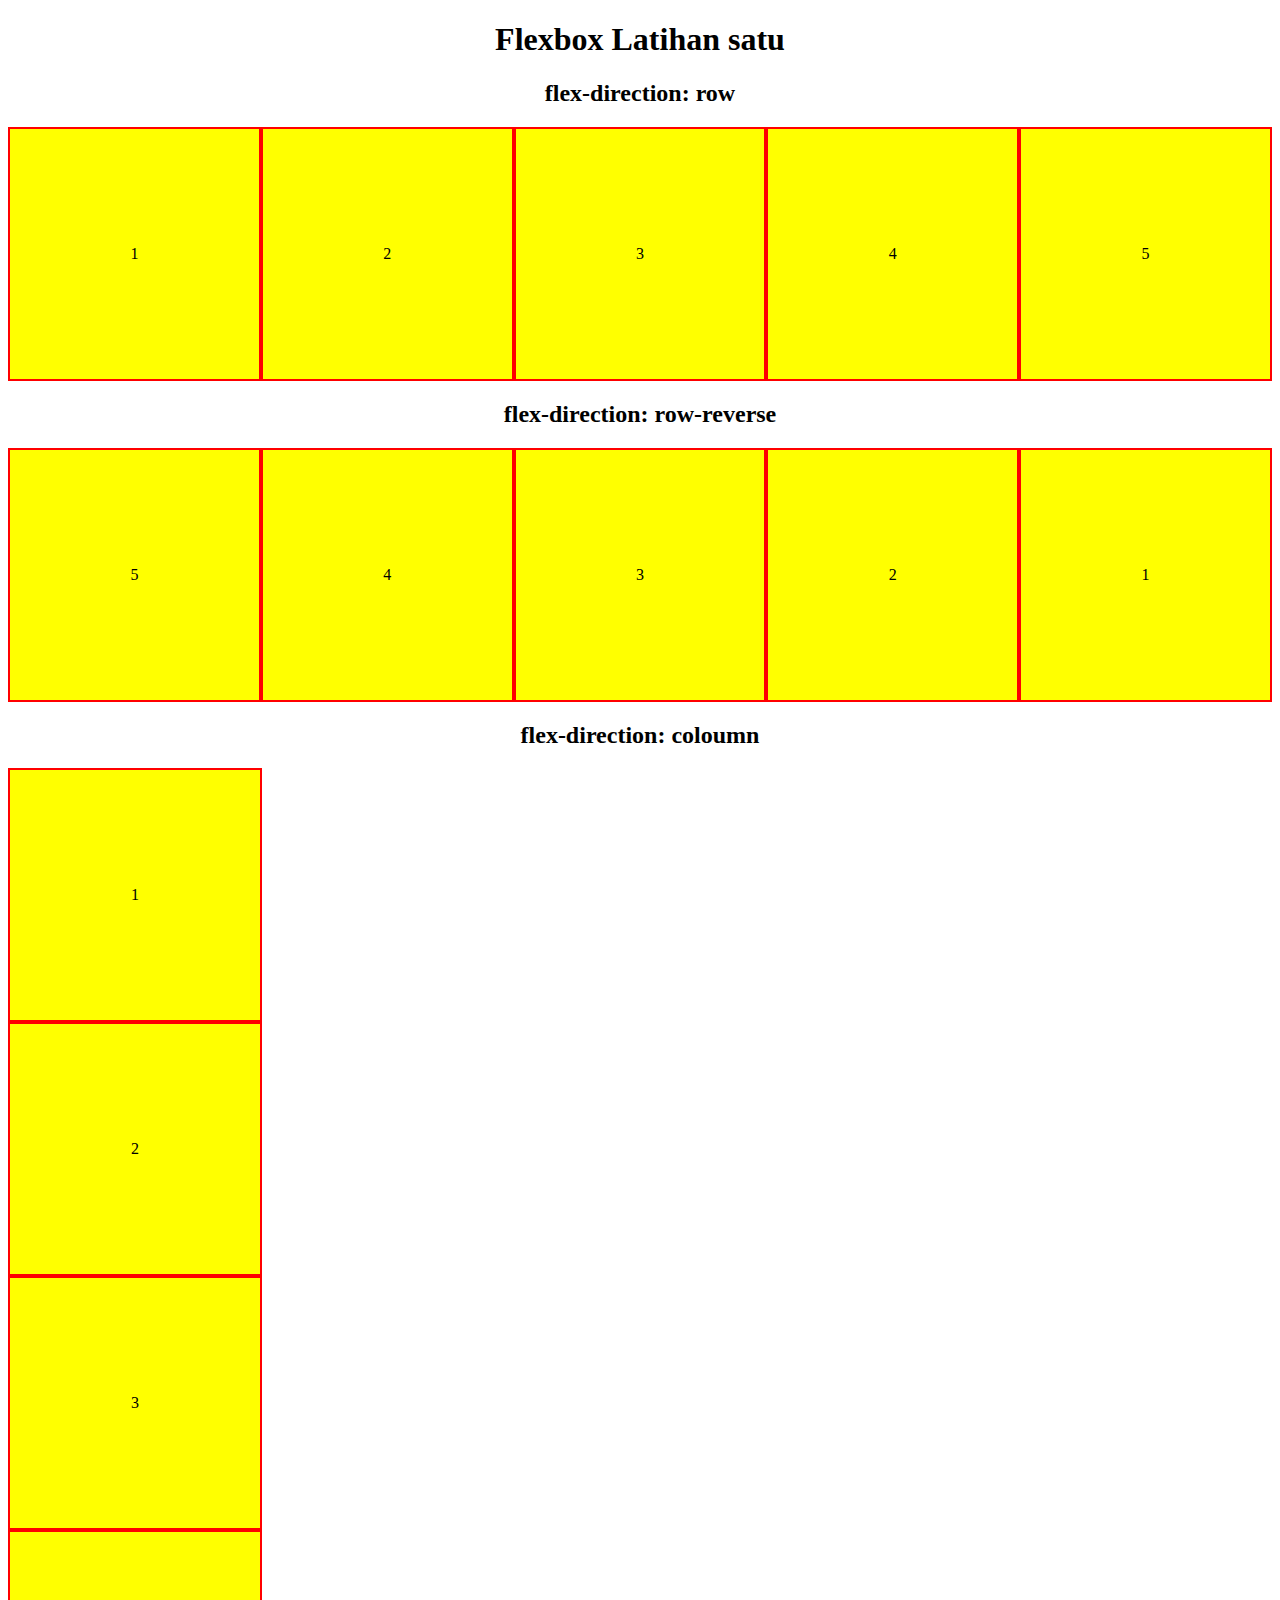
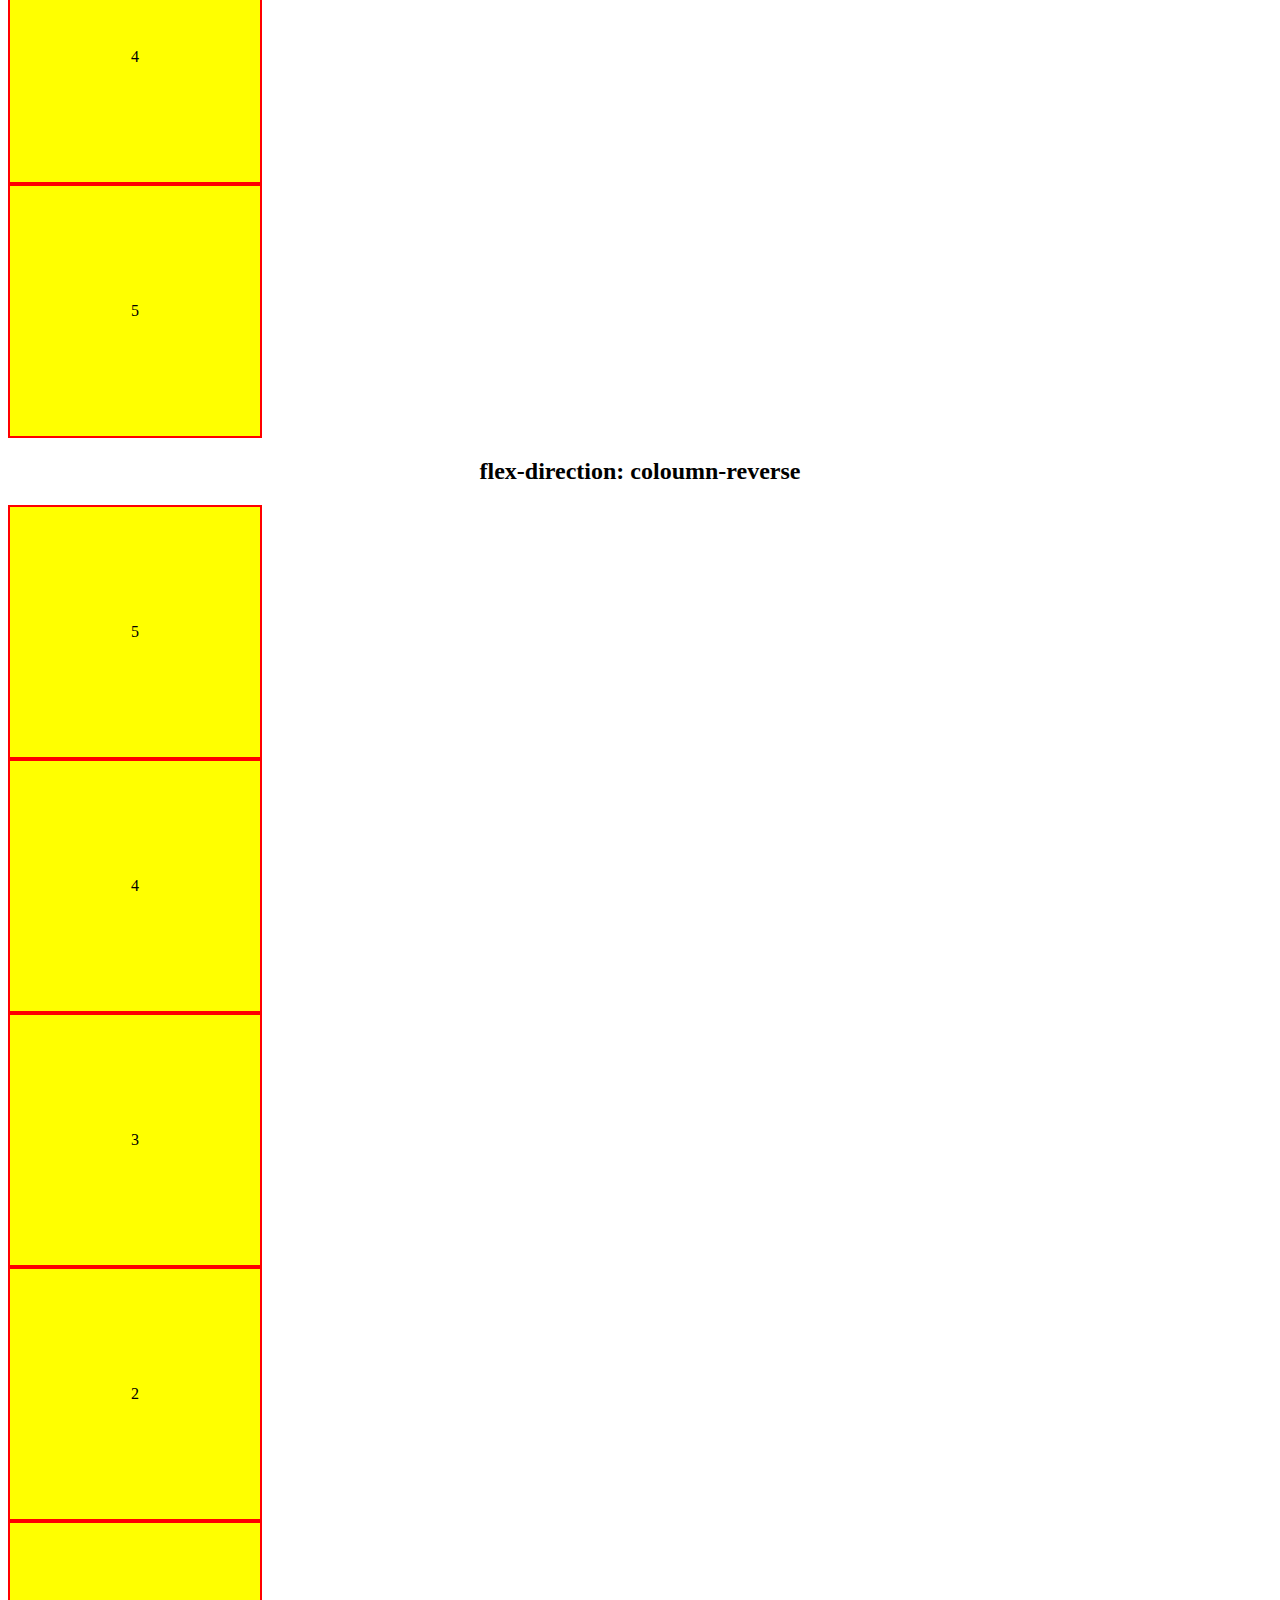
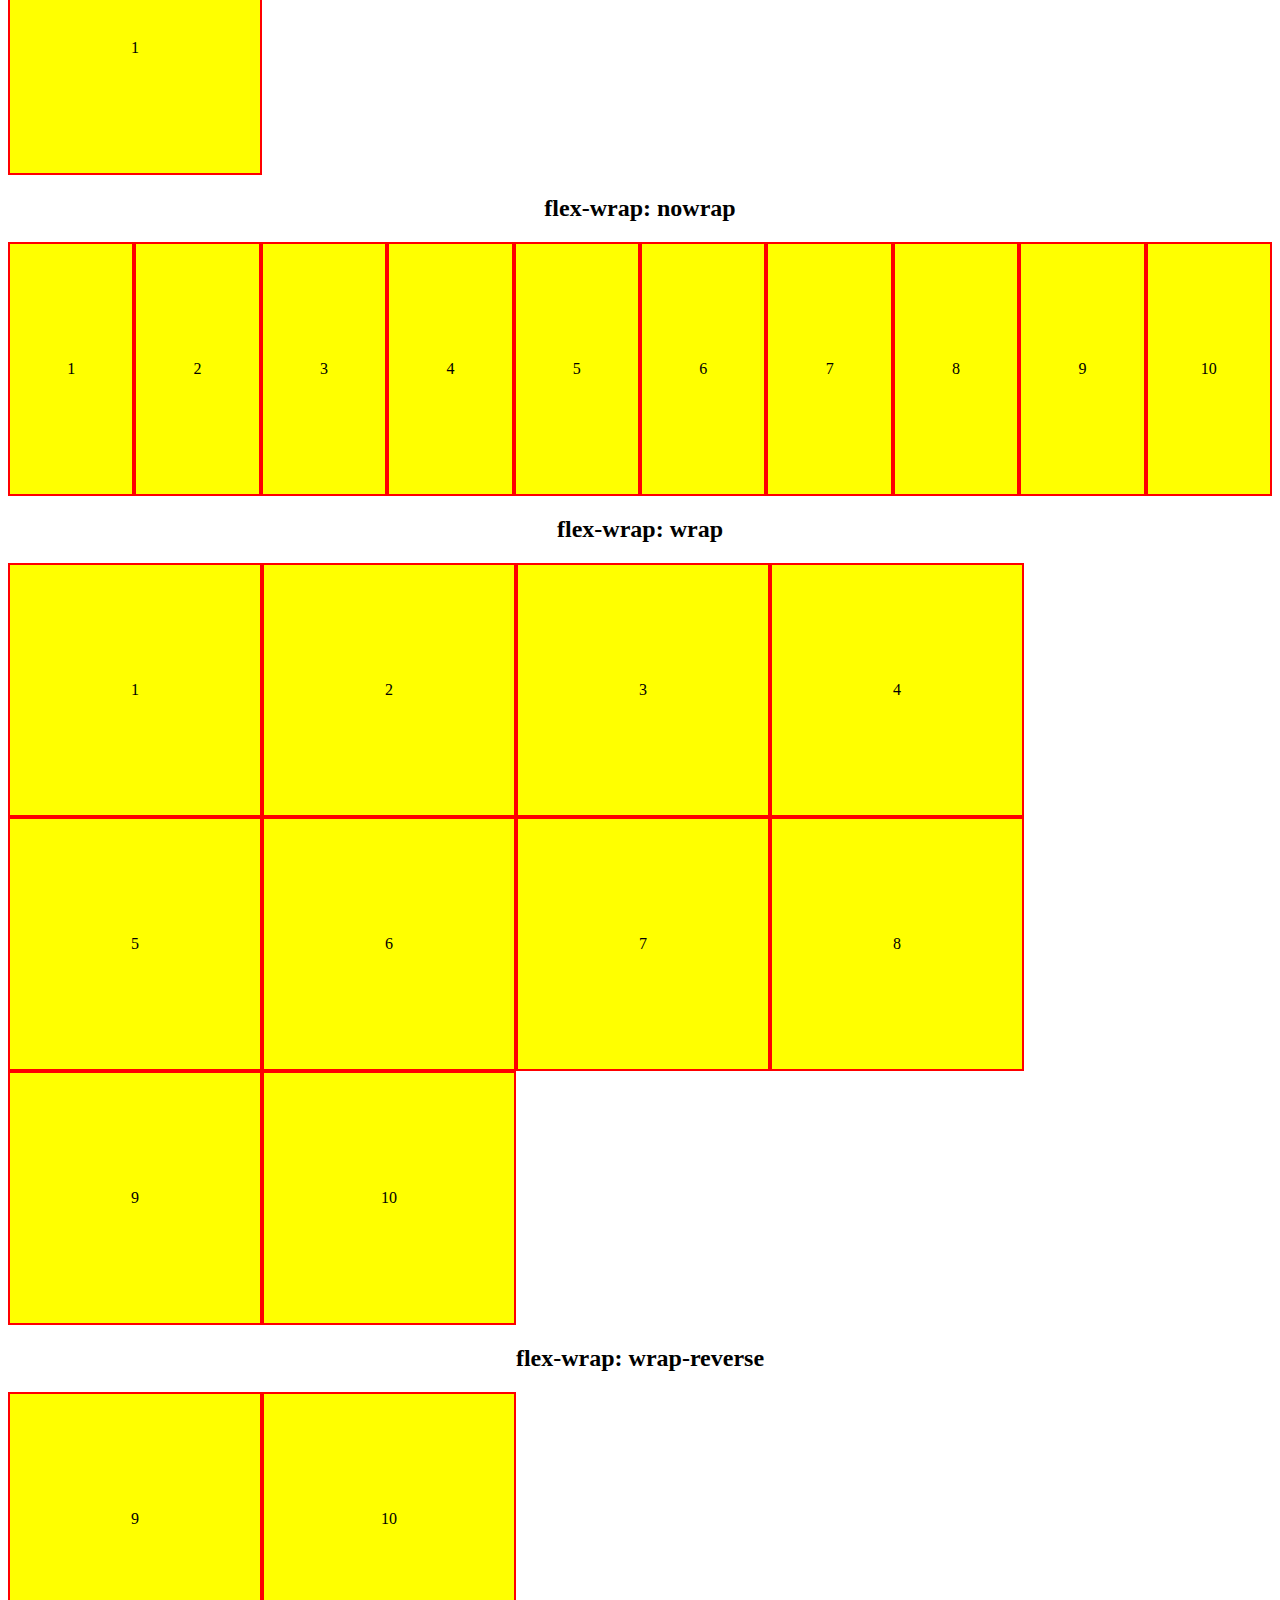
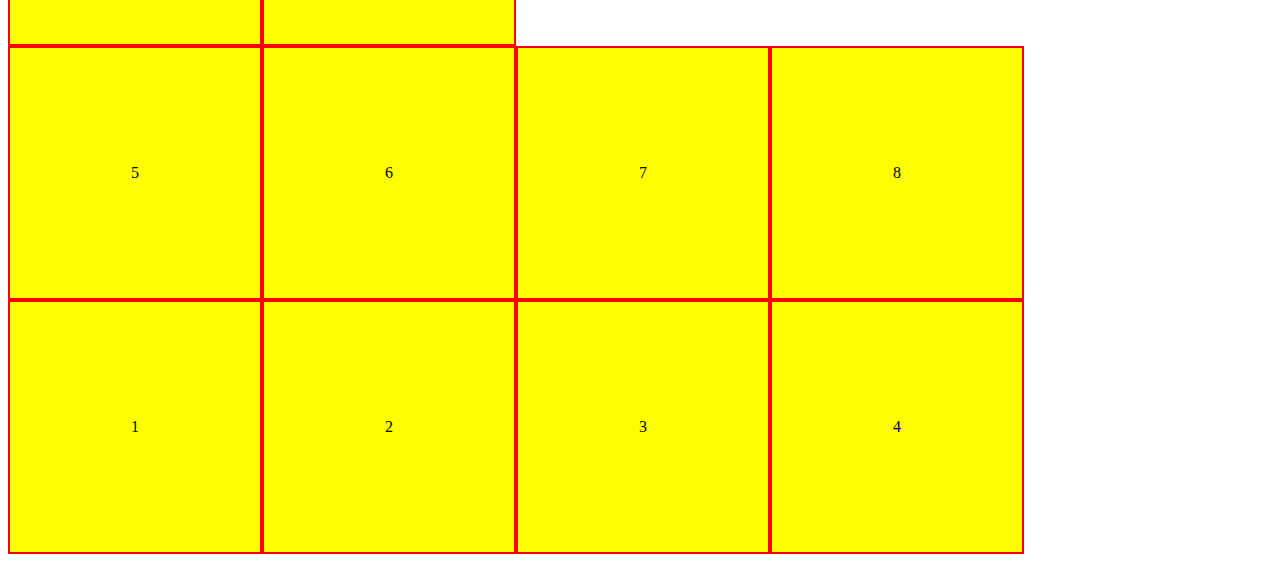
<file: index.html>
<!DOCTYPE html>
<html lang="en">
<head>
    <meta charset="UTF-8">
    <meta http-equiv="X-UA-Compatible" content="IE=edge">
    <meta name="viewport" content="width=device-width, initial-scale=1.0">
    <title>Latihan Flexbox</title>
    <link rel="stylesheet" href="style.css">
</head>
<body>
    <h1 class="text-center">Flexbox Latihan satu</h1>

    <h2 class="text-center">flex-direction: row</h1>
    <div class="container container-item-row">
        <div class="item text-center">1</div>
        <div class="item text-center">2</div>
        <div class="item text-center">3</div>
        <div class="item text-center">4</div>
        <div class="item text-center">5</div>
    </div>
    
    <h2 class="text-center">flex-direction: row-reverse</h1>
    <div class="container container-item-row-reverse">
        <div class="item text-center">1</div>
        <div class="item text-center">2</div>
        <div class="item text-center">3</div>
        <div class="item text-center">4</div>
        <div class="item text-center">5</div>    
    </div>

    <h2 class="text-center">flex-direction: coloumn</h1>
    <div class="container container-item-coloumn">
        <div class="item text-center">1</div>
        <div class="item text-center">2</div>
        <div class="item text-center">3</div>
        <div class="item text-center">4</div>
        <div class="item text-center">5</div>    
    </div>

    <h2 class="text-center">flex-direction: coloumn-reverse</h1>
    <div class="container container-item-coloumn-reverse">
        <div class="item text-center">1</div>
        <div class="item text-center">2</div>
        <div class="item text-center">3</div>
        <div class="item text-center">4</div>
        <div class="item text-center">5</div>    
    </div>

    <h2 class="text-center">flex-wrap: nowrap</h1>
    <div class="container">
        <div class="item text-center">1</div>
        <div class="item text-center">2</div>
        <div class="item text-center">3</div>
        <div class="item text-center">4</div>
        <div class="item text-center">5</div>
        <div class="item text-center">6</div>
        <div class="item text-center">7</div>
        <div class="item text-center">8</div>
        <div class="item text-center">9</div>
        <div class="item text-center">10</div>   
    </div>

    <h2 class="text-center">flex-wrap: wrap</h1>
    <div class="container container-flex-wrap-wrap">
        <div class="item text-center">1</div>
        <div class="item text-center">2</div>
        <div class="item text-center">3</div>
        <div class="item text-center">4</div>
        <div class="item text-center">5</div>
        <div class="item text-center">6</div>
        <div class="item text-center">7</div>
        <div class="item text-center">8</div>
        <div class="item text-center">9</div>
        <div class="item text-center">10</div>   
    </div>

    <h2 class="text-center">flex-wrap: wrap-reverse</h1>
    <div class="container container-flex-wrap-wrap-reverse">
        <div class="item text-center">1</div>
        <div class="item text-center">2</div>
        <div class="item text-center">3</div>
        <div class="item text-center">4</div>
        <div class="item text-center">5</div>
        <div class="item text-center">6</div>
        <div class="item text-center">7</div>
        <div class="item text-center">8</div>
        <div class="item text-center">9</div>
        <div class="item text-center">10</div>   
    </div>
</body>
</html>
</file>
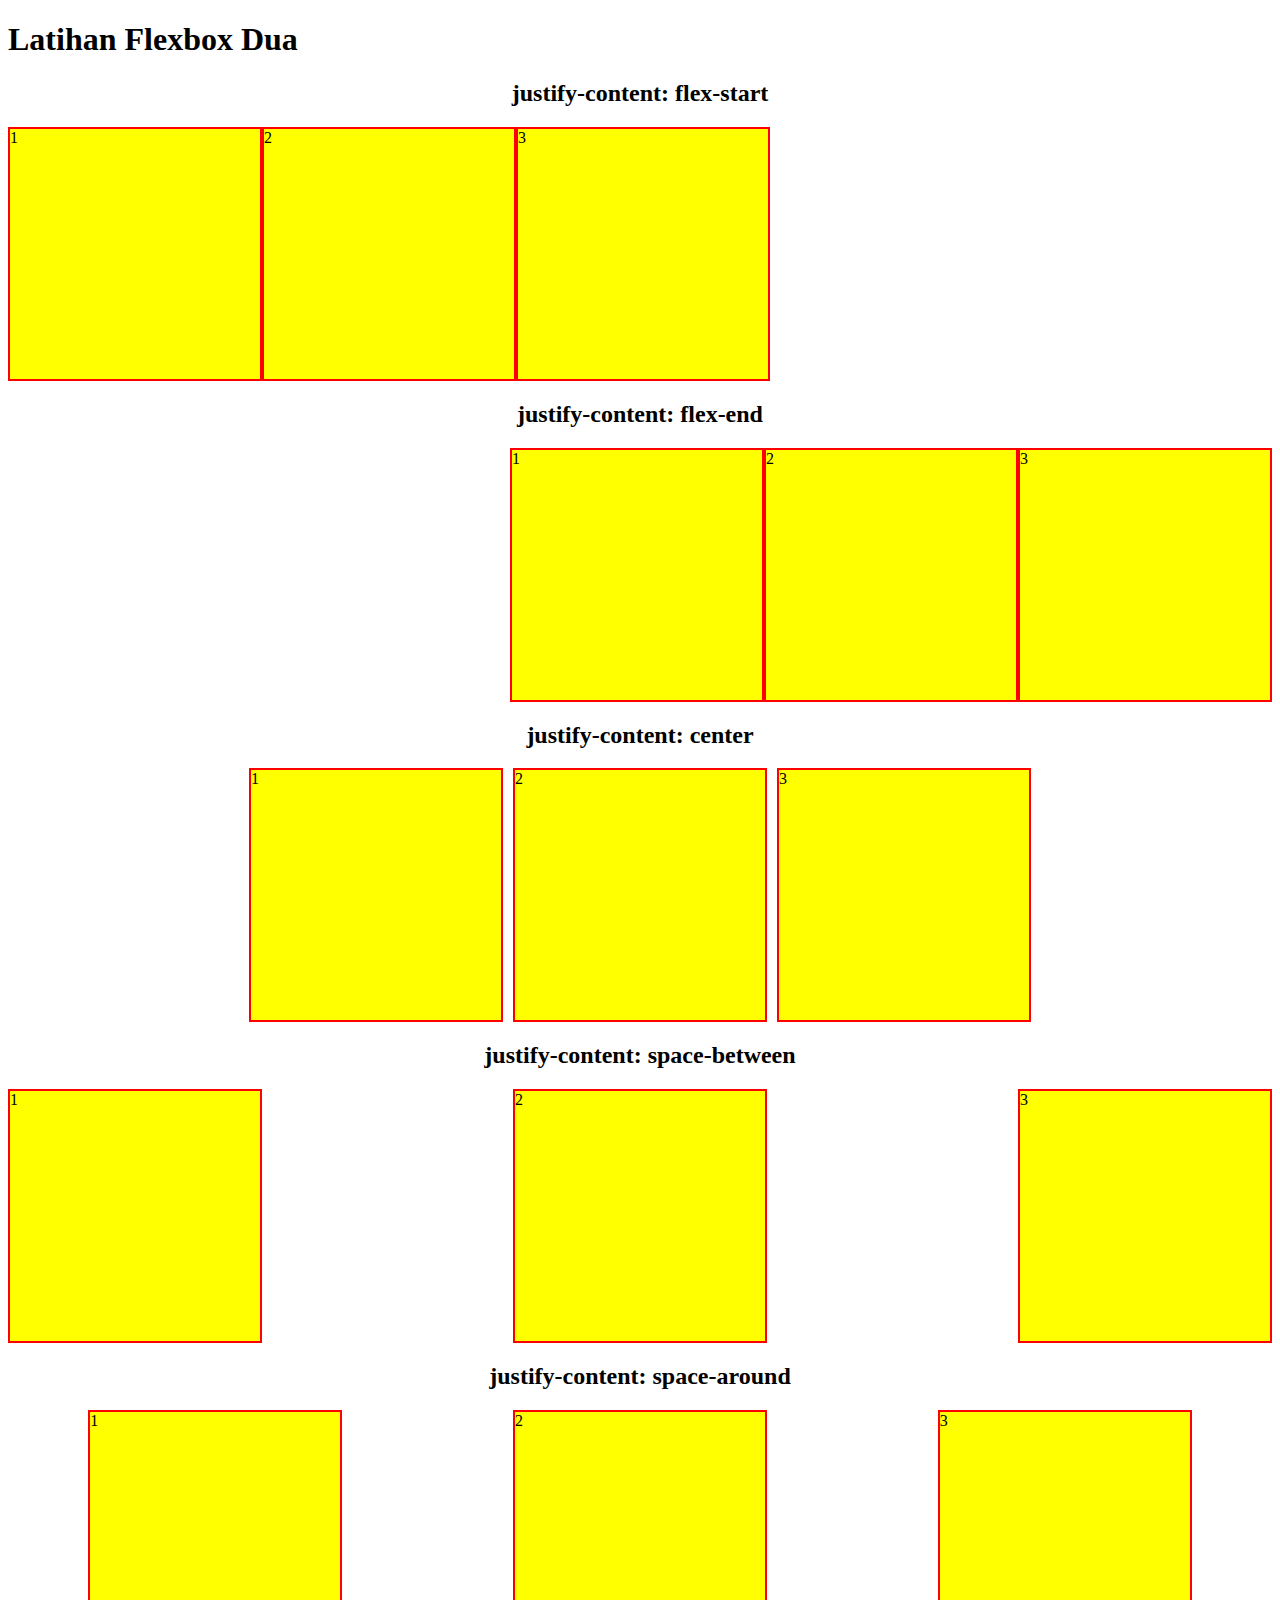
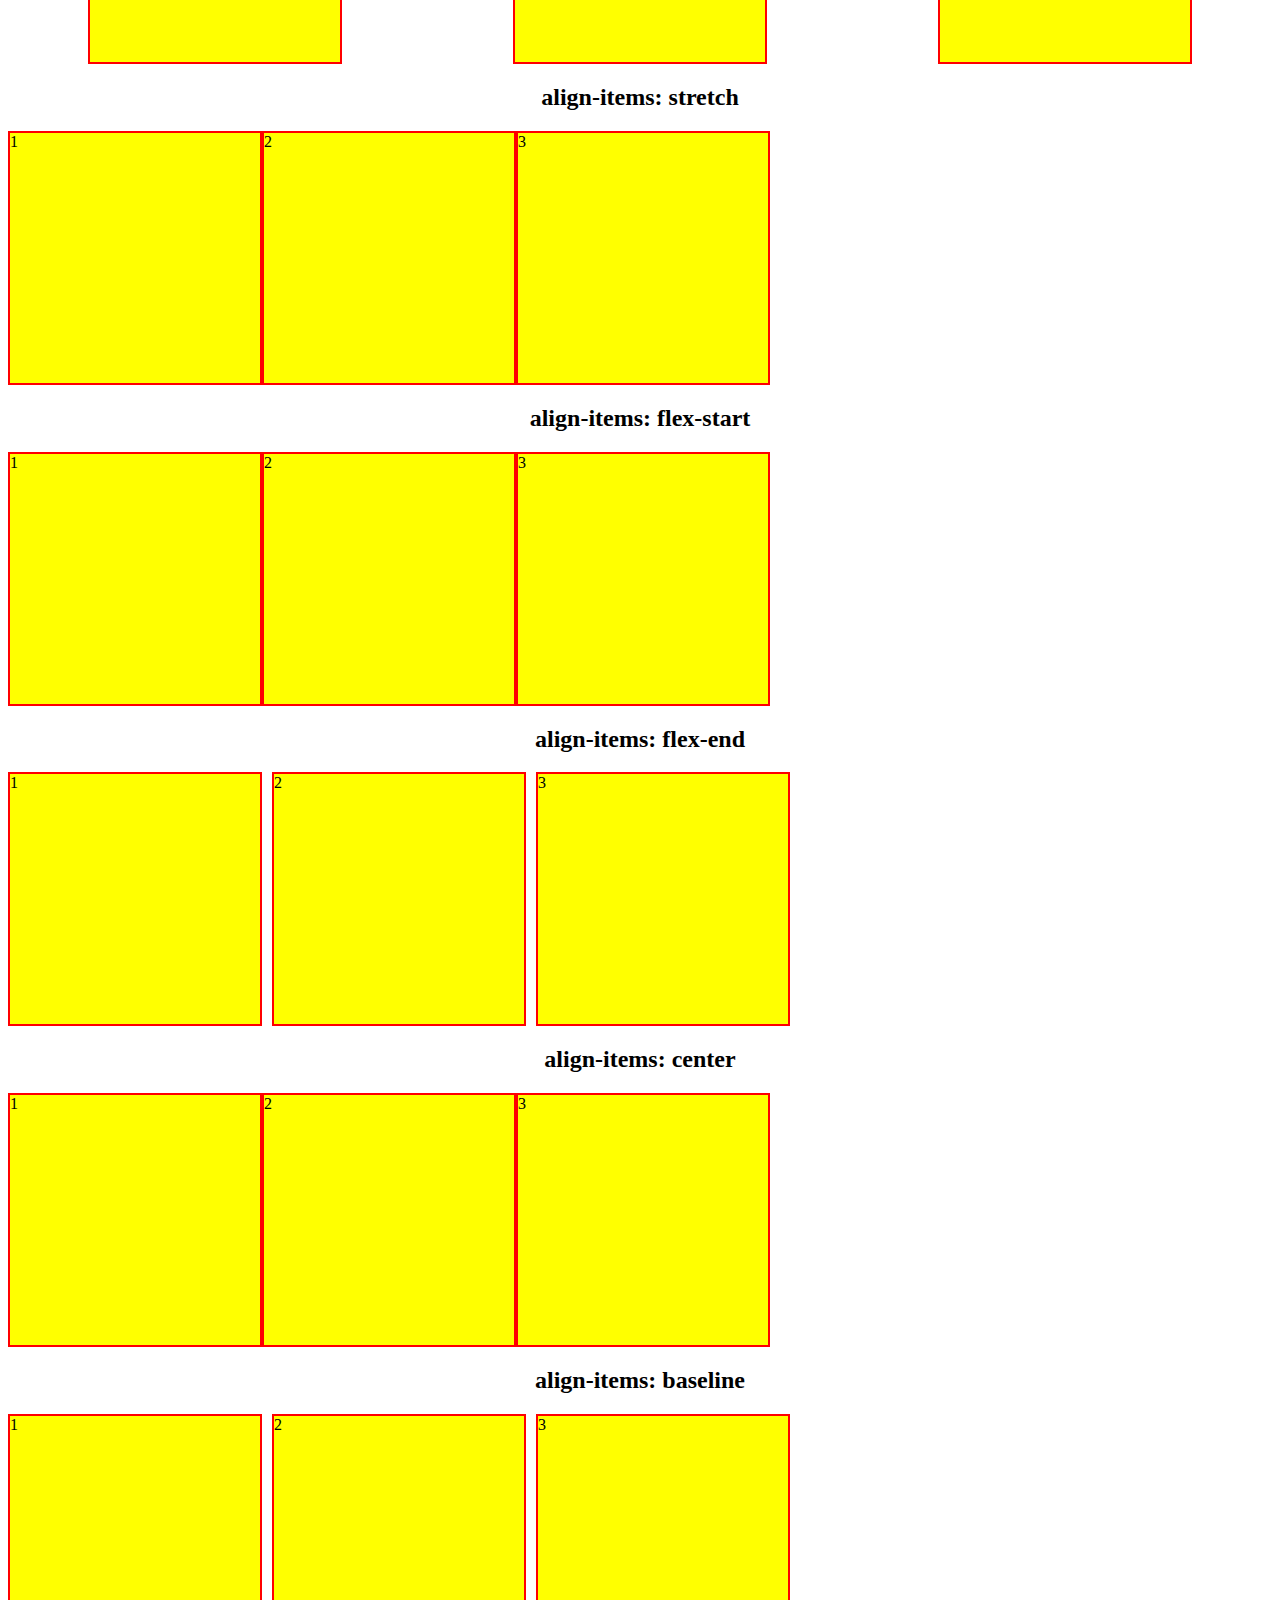
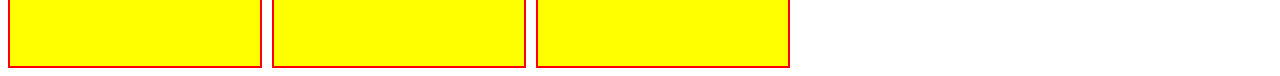
<file: indexDua.html>
<!DOCTYPE html>
<html lang="en">
<head>
    <meta charset="UTF-8">
    <meta http-equiv="X-UA-Compatible" content="IE=edge">
    <meta name="viewport" content="width=device-width, initial-scale=1.0">
    <title>latihan Flexbox</title>
    <link rel="stylesheet" href="style.css">
</head>
<body>
    <h1>Latihan Flexbox Dua</h1>

    <h2 class="text-center">justify-content: flex-start</h1>
    <div class="container-dua container-justify-content-flex-start">
        <div class="item-dua">1</div>
        <div class="item-dua">2</div>
        <div class="item-dua">3</div>
        
    </div>

    <h2 class="text-center">justify-content: flex-end</h1>
    <div class="container-dua container-justify-content-flex-end">
        <div class="item-dua ">1</div>
        <div class="item-dua ">2</div>
        <div class="item-dua ">3</div>
        
    </div>

    <h2 class="text-center">justify-content: center</h1>
    <div class="container-dua container-justify-content-center gap">
        <div class="item-dua ">1</div>
        <div class="item-dua ">2</div>
        <div class="item-dua ">3</div>
    </div>

    <h2 class="text-center">justify-content: space-between</h1>
    <div class="container-dua container-justify-content-space-between">
        <div class="item-dua ">1</div>
        <div class="item-dua ">2</div>
        <div class="item-dua ">3</div>
        
    </div>

    <h2 class="text-center">justify-content: space-around</h1>
    <div class="container-dua container-justify-content-space-around gap">
        <div class="item-dua ">1</div>
        <div class="item-dua ">2</div>
        <div class="item-dua ">3</div>
        <!-- <div class="item-dua ">4</div>
        <div class="item-dua ">5</div> -->
    </div>

    <h2 class="text-center">align-items: stretch</h1>
        <div class="container-dua container-align-items-stretch">
            <div class="item-dua">1</div>
            <div class="item-dua">2</div>
            <div class="item-dua">3</div>
            
        </div>
    
        <h2 class="text-center">align-items: flex-start</h1>
        <div class="container-dua container-align-items-flex-start">
            <div class="item-dua ">1</div>
            <div class="item-dua ">2</div>
            <div class="item-dua ">3</div>
            
        </div>
    
        <h2 class="text-center">align-items: flex-end</h1>
        <div class="container-dua container-align-items-flex-end gap">
            <div class="item-dua ">1</div>
            <div class="item-dua ">2</div>
            <div class="item-dua ">3</div>
        </div>
    
        <h2 class="text-center">align-items: center</h1>
        <div class="container-dua container-align-items-center">
            <div class="item-dua ">1</div>
            <div class="item-dua ">2</div>
            <div class="item-dua ">3</div>
            
        </div>
    
        <h2 class="text-center">align-items: baseline</h1>
        <div class="container-dua container-align-items-baseline gap">
            <div class="item-dua ">1</div>
            <div class="item-dua ">2</div>
            <div class="item-dua ">3</div>
            <!-- <div class="item-dua ">4</div>
            <div class="item-dua ">5</div> -->
        </div>
</body>
</html>
</file>
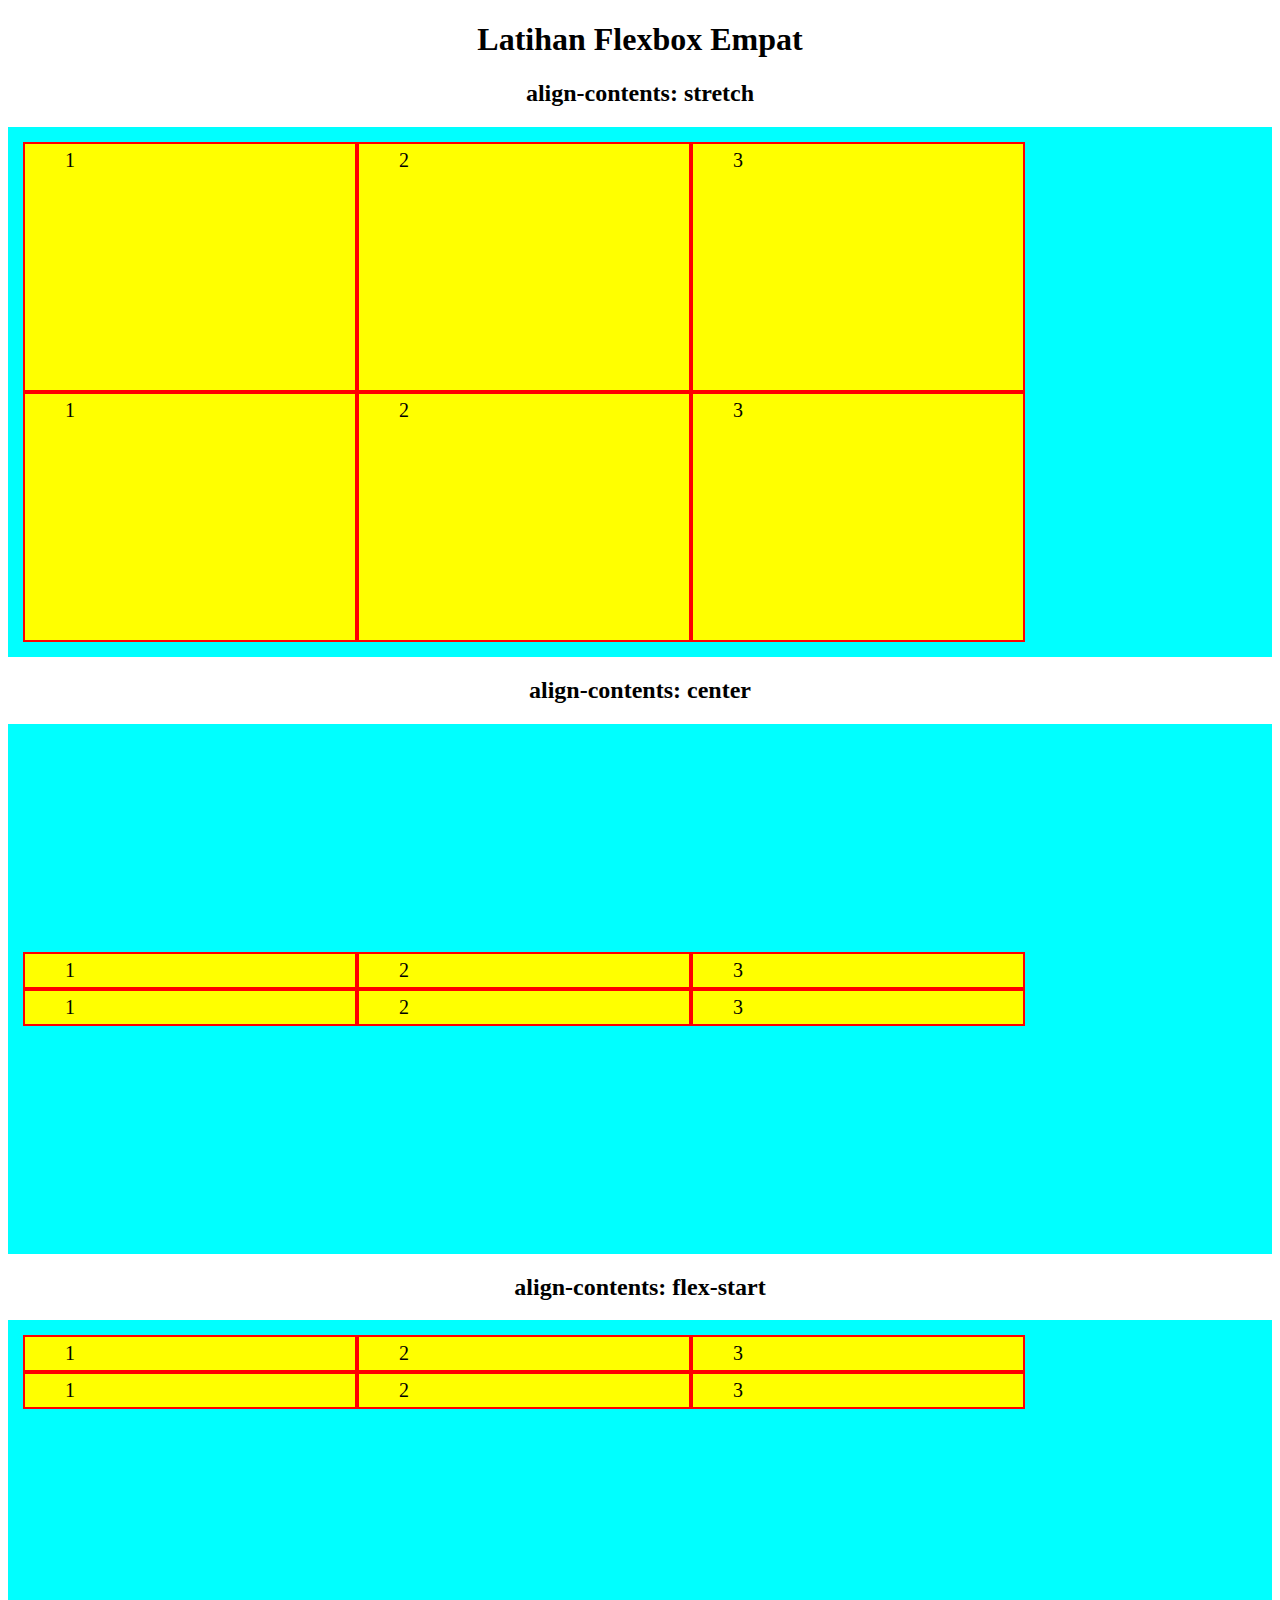
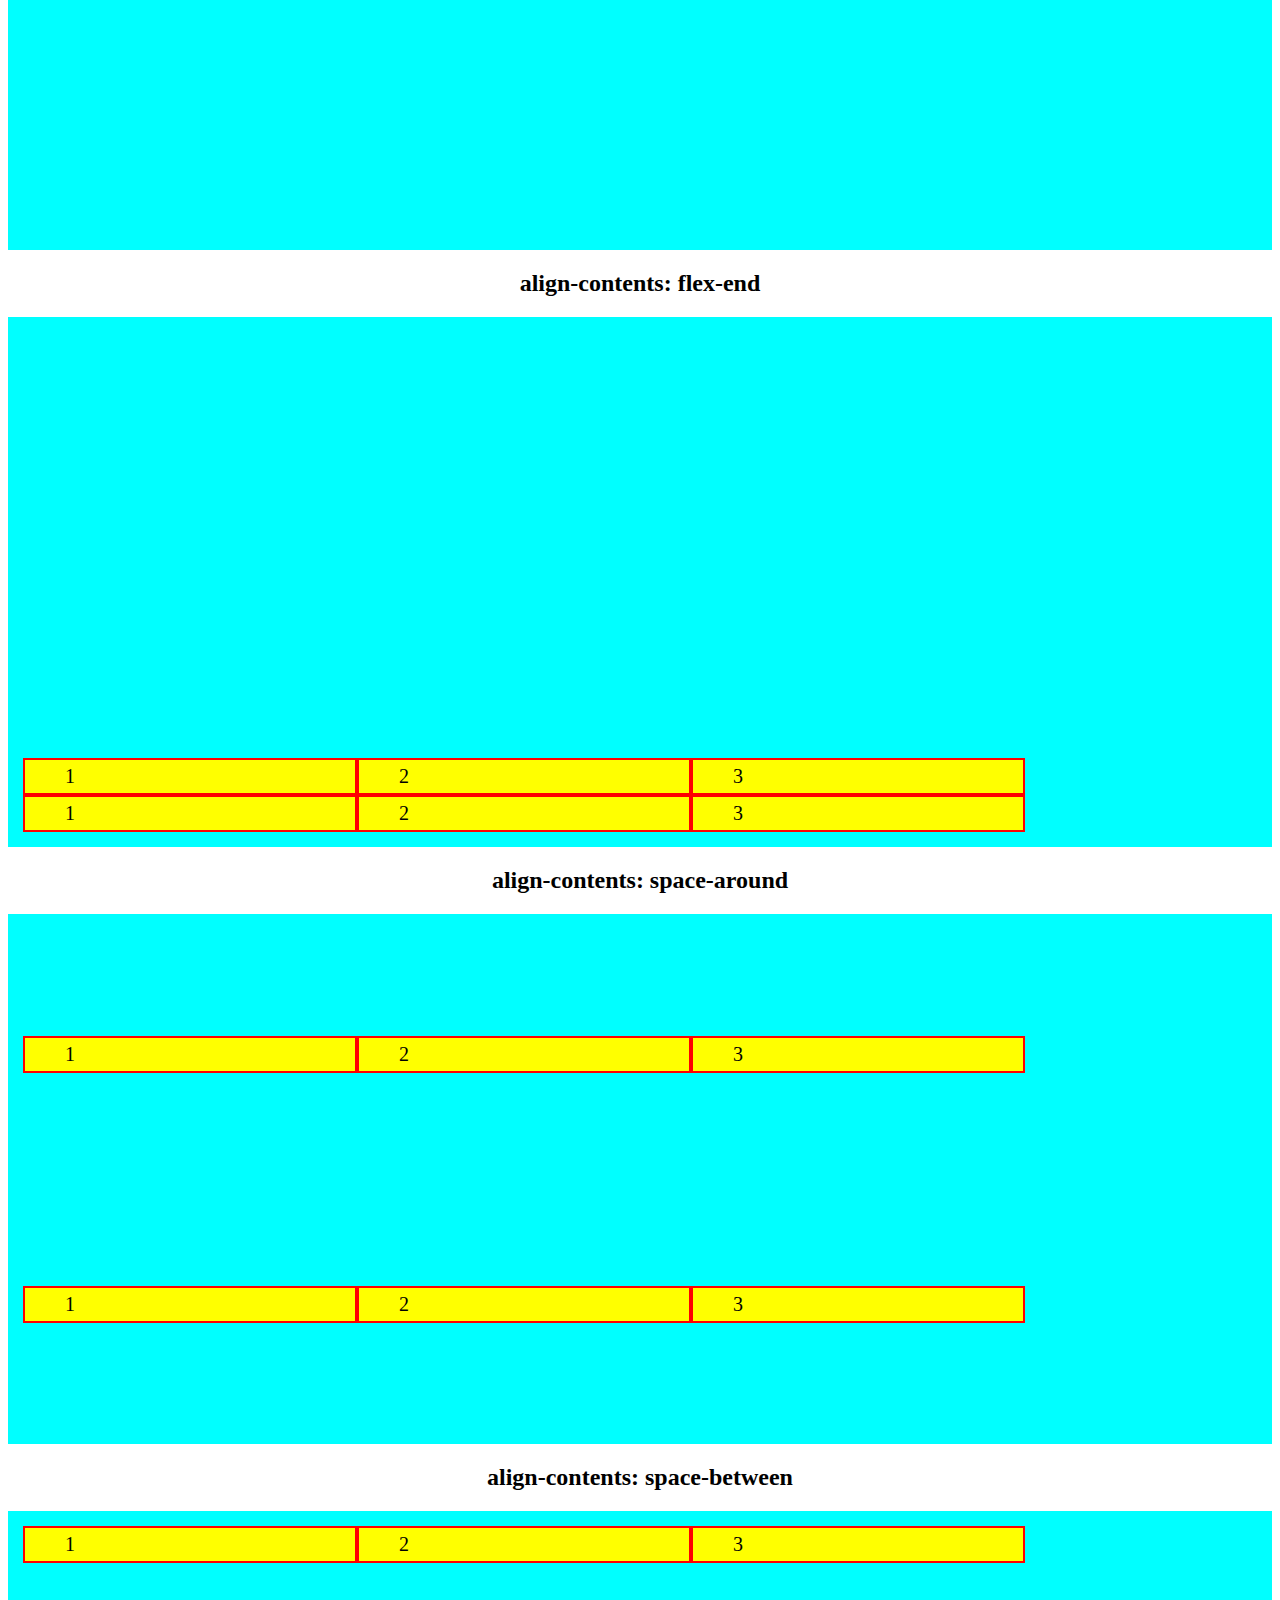
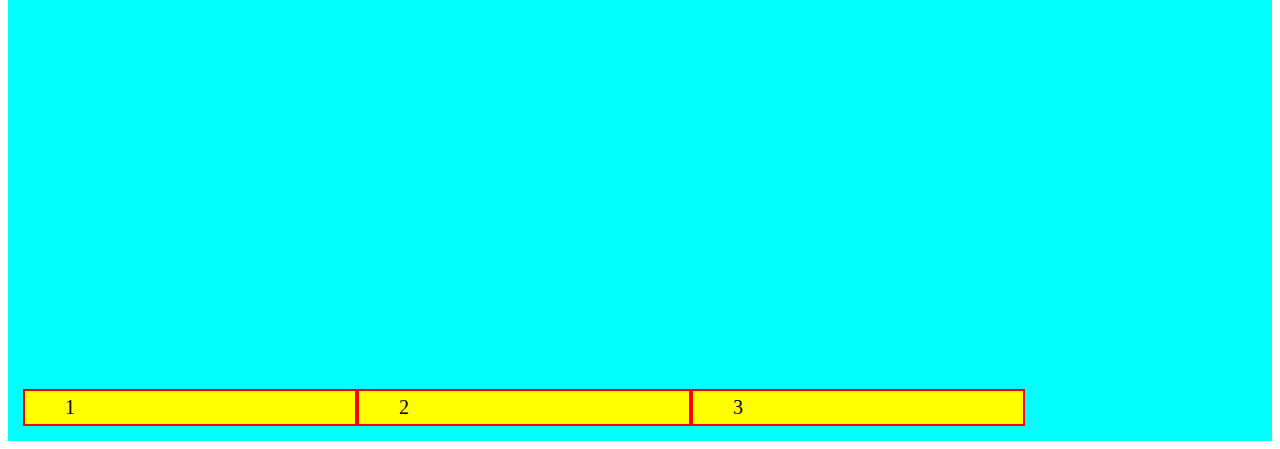
<file: indexEmpat.html>
<!DOCTYPE html>
<html lang="en">
<head>
    <meta charset="UTF-8">
    <meta http-equiv="X-UA-Compatible" content="IE=edge">
    <meta name="viewport" content="width=device-width, initial-scale=1.0">
    <title>Latihan Flexbox</title>
    <link rel="stylesheet" href="style-empat.css">
</head>
<body>
    <h1 class="text-center">Latihan Flexbox Empat</h1>
    <h2 class="text-center">align-contents: stretch</h2>
    <div class="container-empat container-align-contents-stretch">
        <div class="item-empat">1</div>
        <div class="item-empat">2</div>
        <div class="item-empat">3</div>
        <div class="item-empat">1</div>
        <div class="item-empat">2</div>
        <div class="item-empat">3</div>
    </div>
    <h2 class="text-center">align-contents: center</h2>
    <div class="container-empat container-align-contents-center">
        <div class="item-empat">1</div>
        <div class="item-empat">2</div>
        <div class="item-empat">3</div>
        <div class="item-empat">1</div>
        <div class="item-empat">2</div>
        <div class="item-empat">3</div>
    </div>
    <h2 class="text-center">align-contents: flex-start</h2>
    <div class="container-empat container-align-contents-flex-start">
        <div class="item-empat">1</div>
        <div class="item-empat">2</div>
        <div class="item-empat">3</div>
        <div class="item-empat">1</div>
        <div class="item-empat">2</div>
        <div class="item-empat">3</div>
    </div>
    <h2 class="text-center">align-contents: flex-end</h2>
    <div class="container-empat container-align-contents-flex-end">
        <div class="item-empat">1</div>
        <div class="item-empat">2</div>
        <div class="item-empat">3</div>
        <div class="item-empat">1</div>
        <div class="item-empat">2</div>
        <div class="item-empat">3</div>
    </div>
    <h2 class="text-center">align-contents: space-around</h2>
    <div class="container-empat container-align-contents-space-around">
        <div class="item-empat">1</div>
        <div class="item-empat">2</div>
        <div class="item-empat">3</div>
        <div class="item-empat">1</div>
        <div class="item-empat">2</div>
        <div class="item-empat">3</div>
    </div>
    <h2 class="text-center">align-contents: space-between</h2>
    <div class="container-empat container-align-contents-space-between">
        <div class="item-empat">1</div>
        <div class="item-empat">2</div>
        <div class="item-empat">3</div>
        <div class="item-empat">1</div>
        <div class="item-empat">2</div>
        <div class="item-empat">3</div>
    </div>
</body>
</html>
</file>
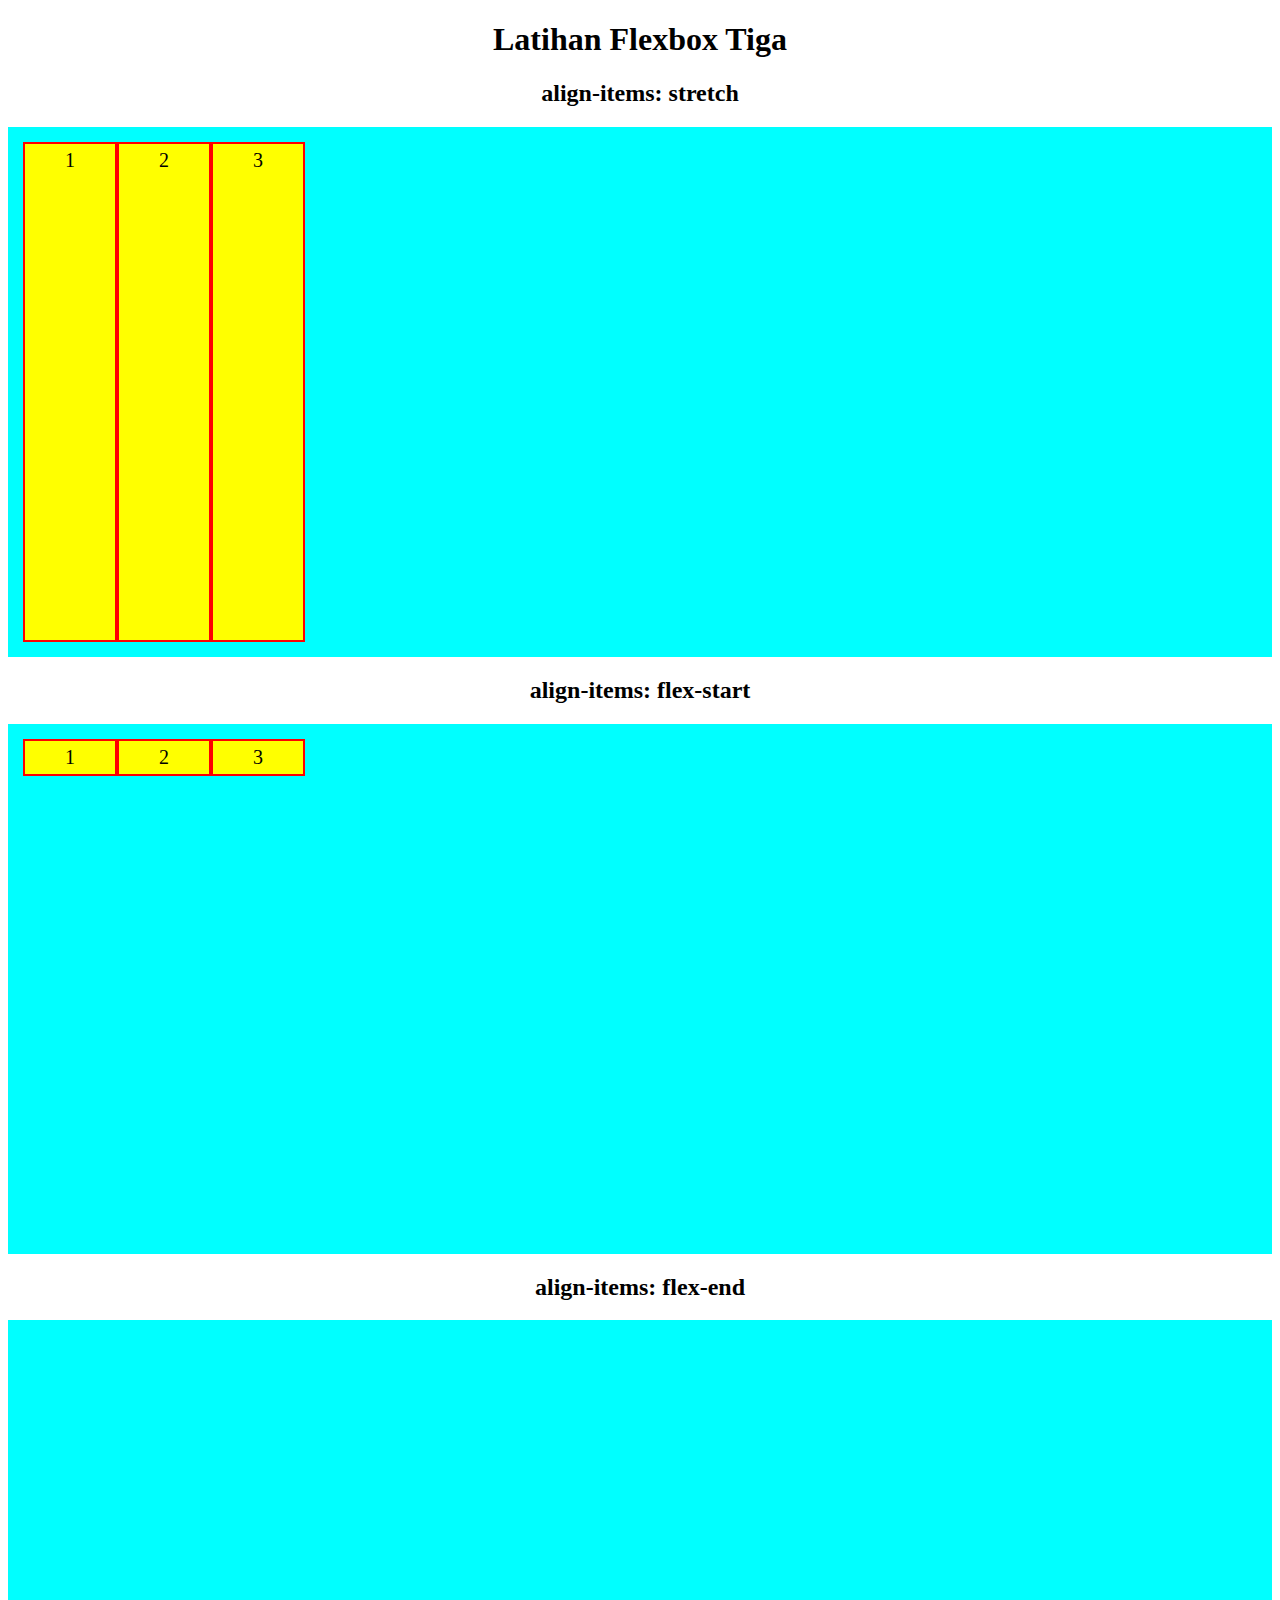
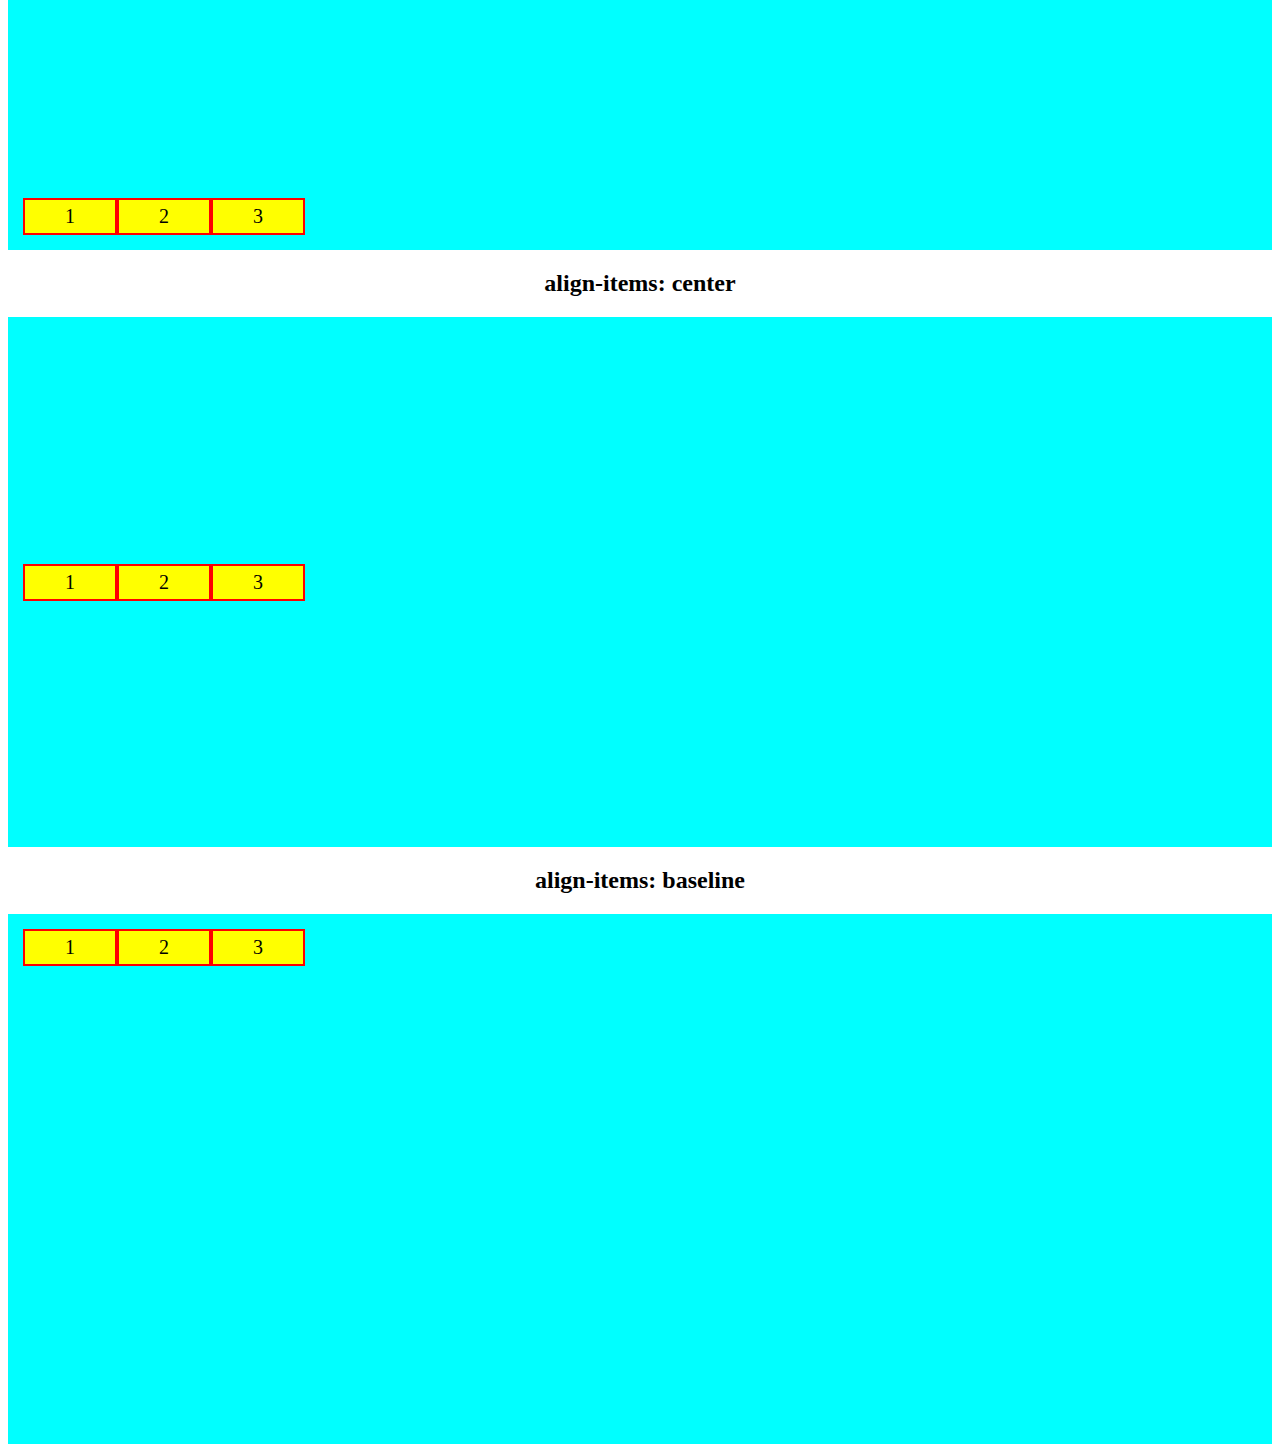
<file: indexTiga.html>
<!DOCTYPE html>
<html lang="en">
<head>
    <meta charset="UTF-8">
    <meta http-equiv="X-UA-Compatible" content="IE=edge">
    <meta name="viewport" content="width=device-width, initial-scale=1.0">
    <title>Latihan Flexbox</title>
    <link rel="stylesheet" href="style-tiga.css">
</head>
<body>
        <h1 class="text-center">Latihan Flexbox Tiga</h1>
        <h2 class="text-center">align-items: stretch</h2>
        <div class="container-tiga container-align-items-stretch">
            <div class="item-tiga">1</div>
            <div class="item-tiga">2</div>
            <div class="item-tiga">3</div>
            
        </div>
    
        <h2 class="text-center">align-items: flex-start</h1>
        <div class="container-tiga container-align-items-flex-start">
            <div class="item-tiga ">1</div>
            <div class="item-tiga ">2</div>
            <div class="item-tiga ">3</div>
            
        </div>
    
        <h2 class="text-center">align-items: flex-end</h1>
        <div class="container-tiga container-align-items-flex-end">
            <div class="item-tiga ">1</div>
            <div class="item-tiga ">2</div>
            <div class="item-tiga ">3</div>
        </div>
    
        <h2 class="text-center">align-items: center</h1>
        <div class="container-tiga container-align-items-center">
            <div class="item-tiga ">1</div>
            <div class="item-tiga ">2</div>
            <div class="item-tiga ">3</div>
            
        </div>
    
        <h2 class="text-center">align-items: baseline</h1>
        <div class="container-tiga container-align-items-baseline gap">
            <div class="item-tiga ">1</div>
            <div class="item-tiga ">2</div>
            <div class="item-tiga ">3</div>
            <!-- <div class="item-tiga ">4</div>
            <div class="item-tiga ">5</div> -->
        </div>
</body>
</html>
</file>
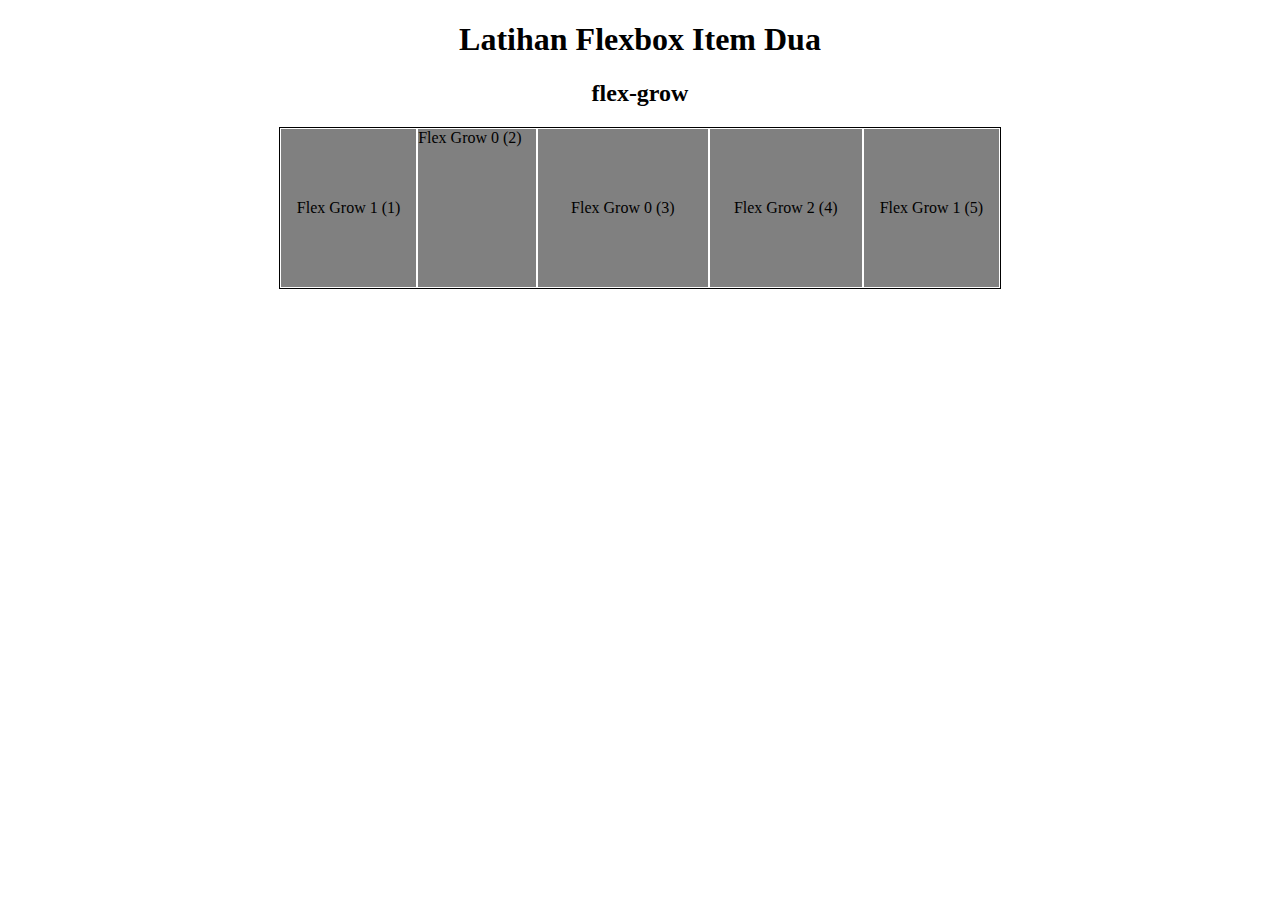
<file: Items/index-dua.html>
<!DOCTYPE html>
<html lang="en">
<head>
    <meta charset="UTF-8">
    <meta http-equiv="X-UA-Compatible" content="IE=edge">
    <meta name="viewport" content="width=device-width, initial-scale=1.0">
    <title>Latihan Flexbox Item</title>
    <link rel="stylesheet" href="style-dua.css">
</head>
<body>
    <h1 class="text-center">Latihan Flexbox Item Dua</h1>
    
    <h2 class="text-center">flex-grow</h2>
    <div class="container-dua">
        <div class="item-dua satu">Flex Grow 1 (1)</div>
        <div class="item-dua ">Flex Grow 0 (2)</div>
        <div class="item-dua tiga">Flex Grow 0 (3)</div>
        <div class="item-dua dua">Flex Grow 2 (4)</div>
        <div class="item-dua satu">Flex Grow 1 (5)</div>
    </div>
</body>
</html>
</file>
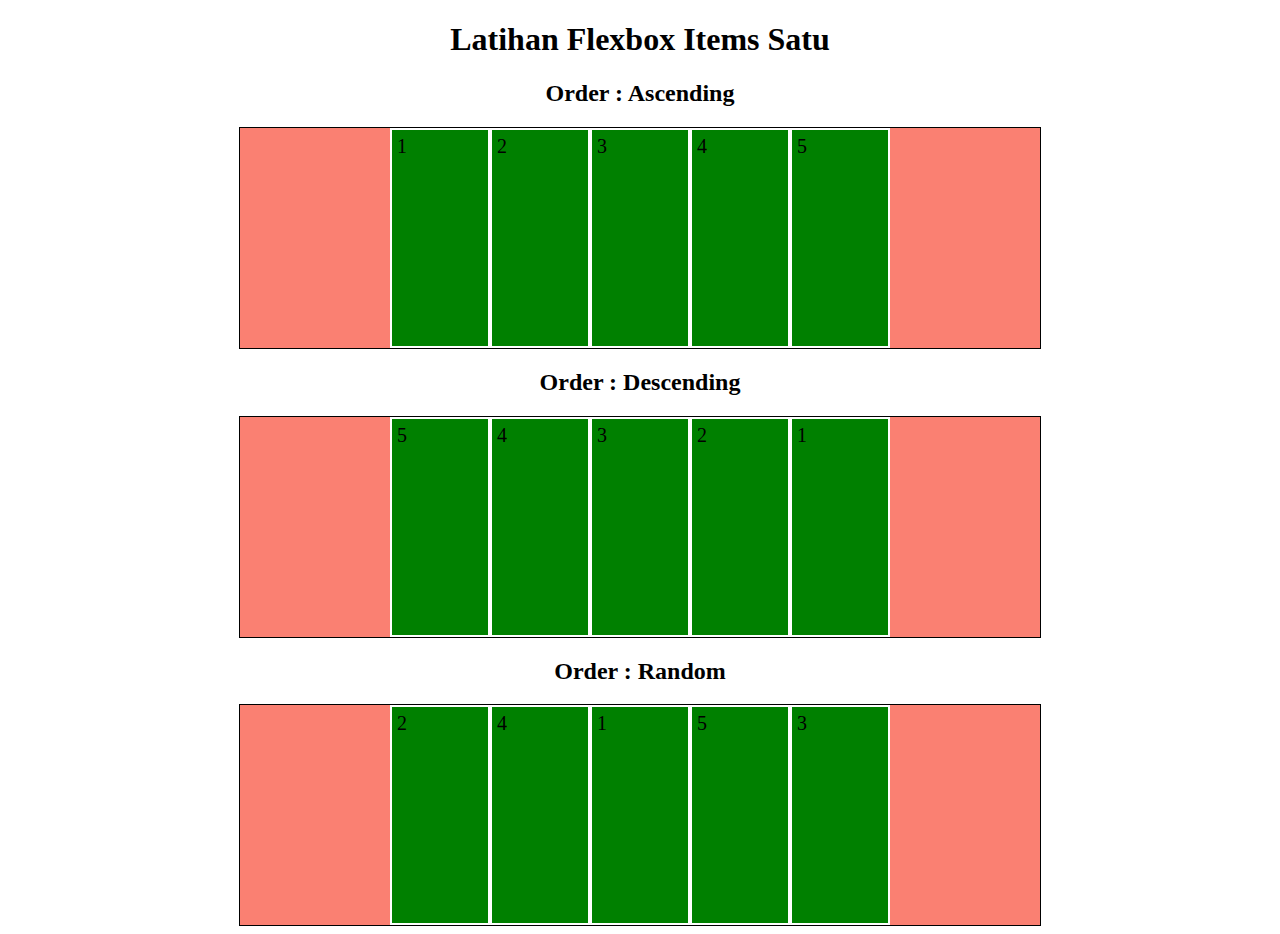
<file: Items/index-satu.html>
<!DOCTYPE html>
<html lang="en">
<head>
    <meta charset="UTF-8">
    <meta http-equiv="X-UA-Compatible" content="IE=edge">
    <meta name="viewport" content="width=device-width, initial-scale=1.0">
    <title>Latihan Flexbox Items</title>
    <link rel="stylesheet" href="style-satu.css">
</head>
<body>
    <h1>Latihan Flexbox Items Satu</h1>
    <h2>Order : Ascending</h2>
    <div class="container-satu">
        <div class="item-satu container-item-order-1">1</div>
        <div class="item-satu container-item-order-2">2</div>
        <div class="item-satu container-item-order-3">3</div>
        <div class="item-satu container-item-order-4">4</div>
        <div class="item-satu container-item-order-5">5</div>
    </div>

    <h2>Order : Descending</h2>
    <div class="container-satu">
        <div class="item-satu container-item-order-5">1</div>
        <div class="item-satu container-item-order-4">2</div>
        <div class="item-satu container-item-order-3">3</div>
        <div class="item-satu container-item-order-2">4</div>
        <div class="item-satu container-item-order-1">5</div>
    </div>

    <h2>Order : Random</h2>
    <div class="container-satu">
        <div class="item-satu container-item-order-3">1</div>
        <div class="item-satu container-item-order-1">2</div>
        <div class="item-satu container-item-order-5">3</div>
        <div class="item-satu container-item-order-2">4</div>
        <div class="item-satu container-item-order-4">5</div>
    </div>
</body>
</html>
</file>
<file: style.css>
.container {
    height: auto;
    width: auto;
    display: flex;
}

.text-center {
    display: flex;
    flex-direction: column;
    justify-content: center;
    text-align: center;
}

.item {
    height: 250px;
    width: 250px;
    border: 2px solid red;
    background-color: yellow;    
}

.gap{
    gap: 10px 10px;
}

.container-item-row{
    flex-direction: row;
}

.container-item-row-reverse{
    flex-direction: row-reverse;
}

.container-item-coloumn{
    flex-direction: column;
}

.container-item-coloumn-reverse{
    flex-direction: column-reverse;
}

.container-flex-wrap-no-wrap{
    flex-wrap: nowrap;
}

.container-flex-wrap-wrap{
    flex-wrap: wrap;
}

.container-flex-wrap-wrap-reverse{
    flex-wrap: wrap-reverse;
}

/* Latihan Dua */

.container-dua {
    display: flex;
}

.item-dua {
    height: 250px;
    width: 250px;
    border: 2px solid red;
    background-color: yellow;    
}

/* Main axis */
.container-justify-content-flex-start{
    justify-content: flex-start;
}

.container-justify-content-center{
    justify-content: center;
}

.container-justify-content-flex-end{
    justify-content: flex-end;
}

.container-justify-content-space-between{
    flex-wrap: wrap;
    justify-content: space-between;
}

.container-justify-content-space-around{
    flex-wrap: wrap;
    justify-content: space-around;
}

/* cross axis */
.container-align-items-stretch{
    align-items: stretch;
}

.container-align-items-flex-start{
    align-items: flex-start;
}

.container-align-items-flex-end{
    align-items: flex-end;
}

.container-align-items-center{
    align-items: center;
}

.container-align-items-baseline{
    align-items: baseline;
}
</file>
<file: style-empat.css>
.container-empat{
    padding: 15px;
    height: 500px;
    display: flex;
    flex-wrap: wrap;
    background-color: aqua;  
}

.item-empat {
    width: 250px;
    padding: 5px 40px;
  	font-size: 20px;
    border: 2px solid red;
    background-color: yellow;    
}

.text-center > p, h1,h2 {
    display: flex;
    flex-direction: column;
    justify-content: center;
    text-align: center;
}

/* multiple rows */
.container-align-contents-stretch{
    align-content: stretch;
}

.container-align-contents-center{
    align-content: center;
}

.container-align-contents-flex-start{
    align-content: flex-start;
}

.container-align-contents-flex-end{
    align-content: flex-end;
}

.container-align-contents-space-around{
    align-content: space-around;
}

.container-align-contents-space-between{
    align-content: space-between;
}
</file>
<file: style-tiga.css>
.container-tiga{
    padding: 15px;
    height: 500px;
    display: flex;
    background-color: aqua;   
}

.item-tiga {
    padding: 5px 40px;
  	font-size: 20px;
    border: 2px solid red;
    background-color: yellow;    
}

.text-center {
    display: flex;
    flex-direction: column;
    justify-content: center;
    text-align: center;
}

/* cross axis */
.container-align-items-stretch{
    align-items: stretch;
}

.container-align-items-flex-start{
    align-items: flex-start;
}

.container-align-items-flex-end{
    align-items: flex-end;
}

.container-align-items-center{
    align-items: center;
}

.container-align-items-baseline{
    align-items: baseline;
}
</file>
<file: Items/style-dua.css>
.container-dua{
    height: auto;
    width: 720px;
    margin: auto;
    border: 1px solid black;
    background-color: aqua;
    display: flex;
    flex-flow: row nowrap;
    justify-content: center;
}

.text-center > p,h2,h1 {
    display: flex;
    flex-direction: column;
    justify-content: center;
    text-align: center;
}

.item-dua{
    box-sizing: border-box;
    height: 160px;
    width: 120px;
    border: 1px solid white;
    background-color: gray;
}

.satu{
    display: flex;
    flex-direction: column;
    justify-content: center;
    text-align: center;
    flex-grow: 1;
}

.dua{
    display: flex;
    flex-direction: column;
    justify-content: center;
    text-align: center;
    flex-grow: 2;
}

.tiga{
    display: flex;
    flex-direction: column;
    justify-content: center;
    text-align: center;
    flex-grow: 3;
}
</file>
<file: Items/style-satu.css>
.container-satu{
    margin: auto;
    height: auto;
    width: 800px;
    display: flex;
    flex-wrap: nowrap;
    flex-direction: row;
    border: 1px solid black;
    background-color: salmon;
    justify-content: center;
}

.text-center > p,h1,h2{
    display: flex;
    flex-direction: column;
    justify-content: center;
    text-align: center;
}

.item-satu{
    box-sizing: border-box;
    padding: 5px;
    height: 220px;
    width: 100px;
    font-size: 20px;
    border: 2px solid white;
    background-color: green;
    
}

.container-item-order-1{
    order: 1;
}

.container-item-order-2{
    order: 2;
}

.container-item-order-3{
    order: 3;
}

.container-item-order-4{
    order: 4;
}

.container-item-order-5{
    order: 5;
}
</file>
